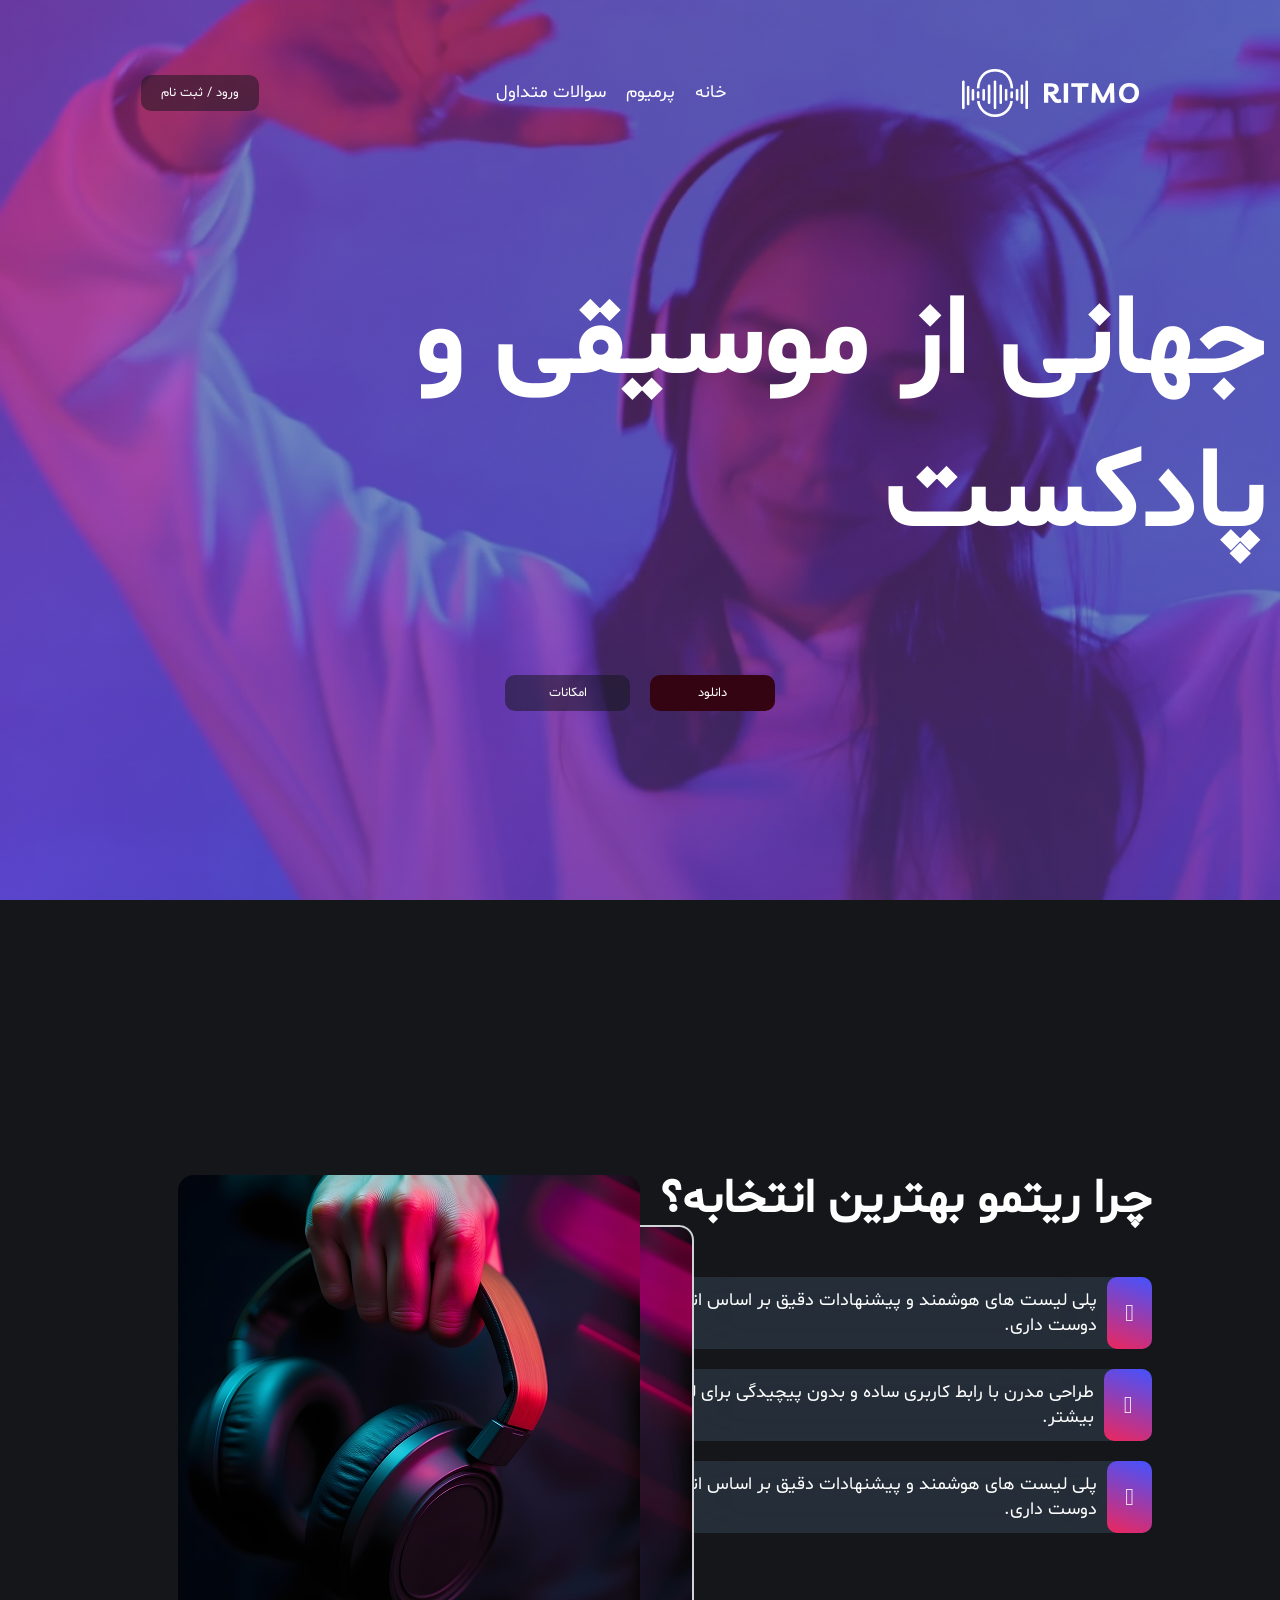
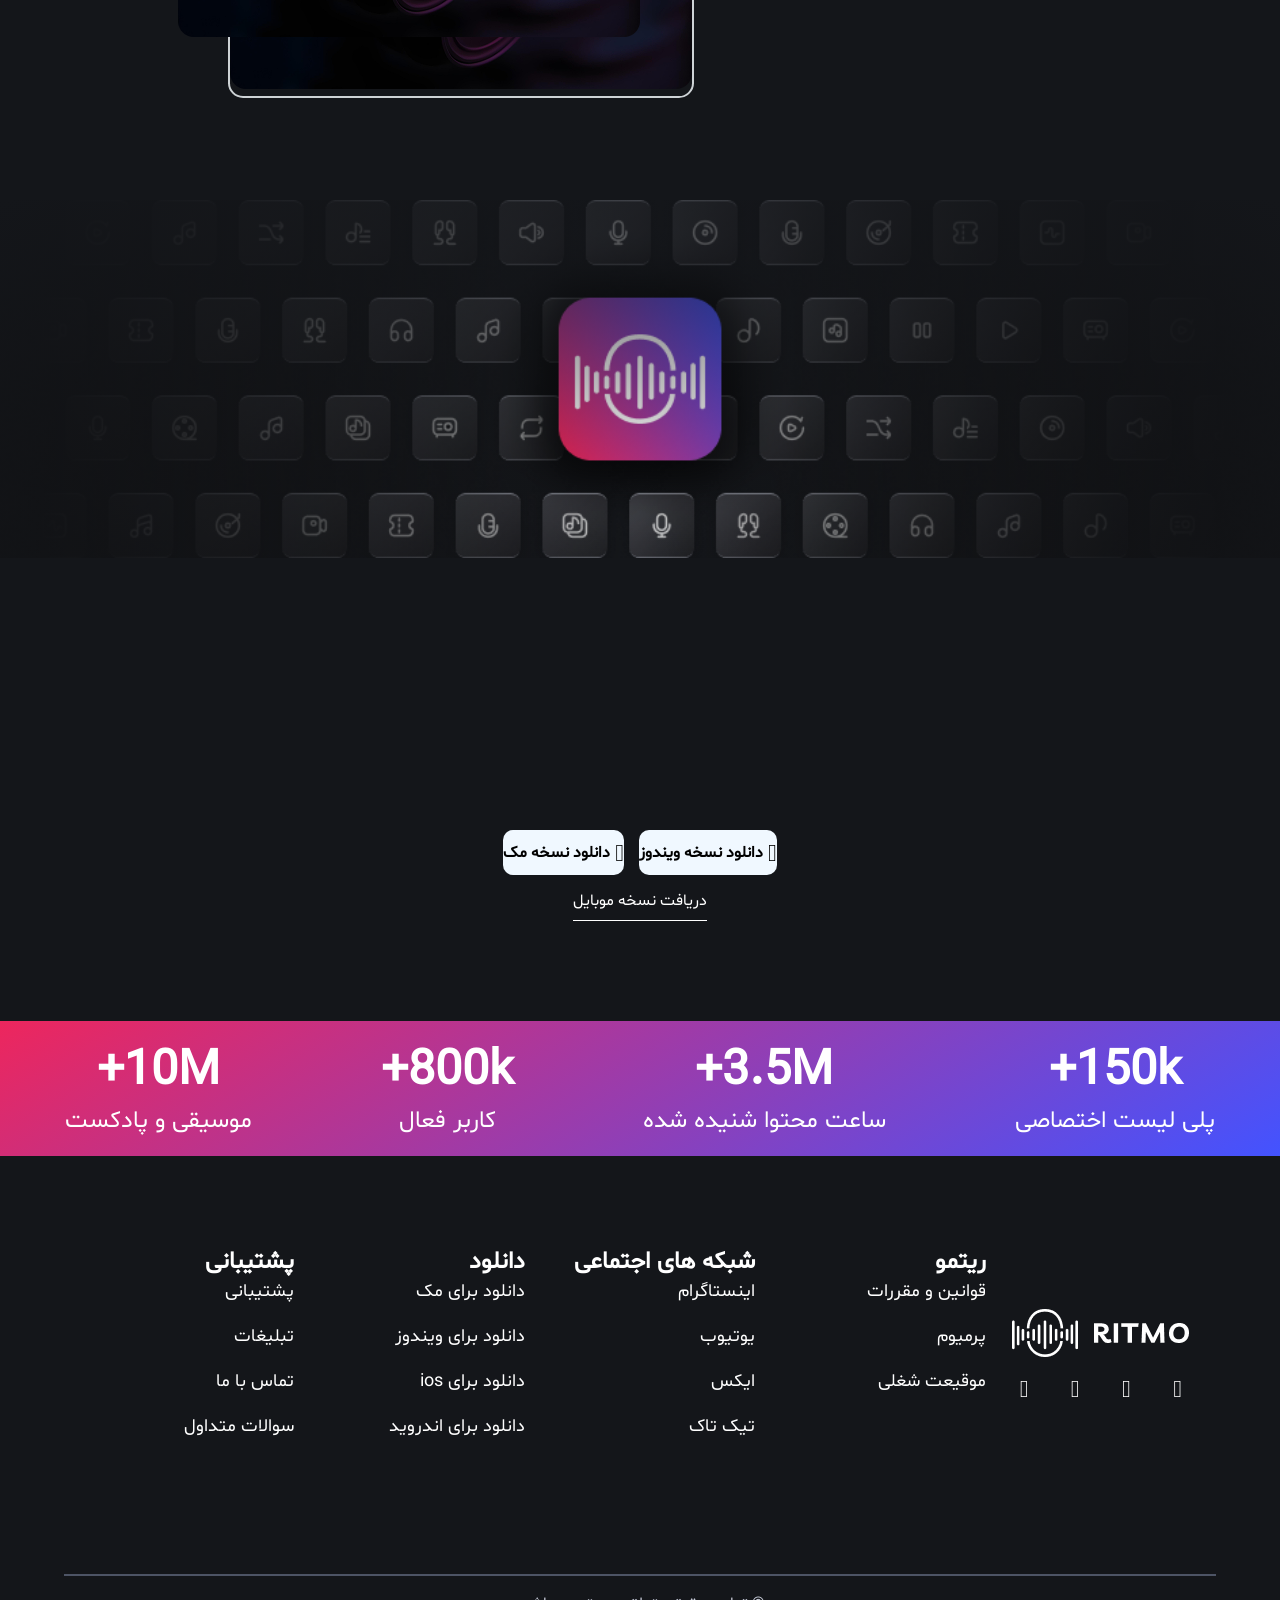
<file: index.html>
<!DOCTYPE html>
<html lang="en">

<head>
    <meta charset="UTF-8">
    <meta name="viewport" content="width=device-width, initial-scale=1.0">
    <link rel='stylesheet' href='./assetes/css/uicons-regular-straight.css'>
    <link rel='stylesheet' href='./assetes/css/uicons-brands.css'>
    <link rel='stylesheet' href='./assetes/css/uicons-solid-chubby.css'>
    <link rel="stylesheet" href="./assetes/css/style.css">
    <title>ریتمو</title>
</head>

<body>
    <div class="box1">
        <div class="header">
            <img src="./assetes/images/Logo (1).png" alt="">
            <ul>
                <li>خانه</li>
                <li>پرمیوم</li>
                <li>سوالات متداول</li>
            </ul>
            <a href="./login.html">
                <button id="buttom"> ورود / ثبت نام</button>
            </a>

        </div>
        <div>
            <h1>جهانی از موسیقی و پادکست</h1>
            <div class="button">
                <button class="button1"> دانلود </button>
                <button class="button2"> امکانات </button>
            </div>
        </div>
    </div>


    <div class="box2">
        <div class="box-1">
            <h2> چرا ریتمو بهترین انتخابه؟</h2>
            <br>
            <br>
            <div class="box-3">
                <ul class="ul-css">
                    <div class="list">
                        <div class="bg-icon">
                            <i class="fi fi-rs-folder-music"></i>
                        </div>
                        <p class="note"> پلی لیست های هوشمند و پیشنهادات دقیق بر اساس انچه دوست داری. </p>
                    </div>
                    <div class="list">
                        <div class="bg-icon">
                            <i class="fi fi-rs-microphone"></i>
                        </div>
                        <p class="note">طراحی مدرن با رابط کاربری ساده و بدون پیچیدگی برای لذت بیشتر.</p>
                    </div>
                    <div class="list">
                        <div class="bg-icon" ّ>
                            <i class="fi fi-rs-music-alt"></i>
                        </div>
                        <p class="note"> پلی لیست های هوشمند و پیشنهادات دقیق بر اساس انچه دوست داری. </p>
                    </div>
                </ul>
            </div>
        </div>
        <div class="box-2">
            <div class="Image1">
                <img src="./assetes/images/Image Overlay.png" alt="">
            </div>
            <div class="Image2">
                <img src="./assetes/images/Image Overlay.png" alt="">
            </div>
        </div>
    </div>

    <div class="Sub-Container">
    </div>
    <div class="download-btn">
        <div class="Button-Containe">
            <button class="Download-Button-Containe"> <i class="fi fi-brands-google-circle"></i>
                <p>دانلود نسخه ویندوز</p>
            </button>
            <button class="Download-Button-Containe"><i class="fi fi-brands-apple"></i>
                <p>دانلود نسخه مک</p>
            </button>
        </div>
        <div class="Button-Container2">
            <a href=""> دریافت نسخه موبایل</a>
        </div>
    </div>
    <div class="Stats-Section">
        <div>
            <p class="counter">150k+</p>
            <p> پلی لیست اختصاصی </p>
        </div>
        <div>
            <p class="counter">3.5M+</p>
            <p>ساعت محتوا شنیده شده </p>
        </div>
        <div>
            <p class="counter">800k+</p>
            <p>کاربر فعال </p>
        </div>
        <div>
            <p class="counter">10M+</p>
            <p>موسیقی و پادکست </p>
        </div>
    </div>
    <div class="footer">
        <div class=" images">
            <img src="./assetes/images/Logo (1).png" alt="">
            <div class="social-icons">
                <i class="fi fi-brands-instagram"></i>
                <i class="fi fi-brands-tik-tok"></i>
                <i class="fi fi-brands-twitter-alt"></i>
                <i class="fi fi-brands-facebook"></i>
            </div>
        </div>

        <div class="Legal-Container">
            <p class="Legal-Header">ریتمو</p>
            <ul>
                <li>قوانین و مقررات </li>
                <li>پرمیوم</li>
                <li>موقیعت شغلی</li>
            </ul>
        </div>
        <div class="Legal-Container">
            <p class="Legal-Header">شبکه های اجتماعی </p>
            <ul>
                <li>اینستاگرام</li>
                <li>یوتیوب</li>
                <li>ایکس </li>
                <li>تیک تاک</li>
            </ul>
        </div>
        <div class="Legal-Container">
            <p class="Legal-Header">دانلود </p>
            <ul>
                <li>دانلود برای مک</li>
                <li>دانلود برای ویندوز</li>
                <li>دانلود برای ios</li>
                <li>دانلود برای اندروید</li>
            </ul>
        </div>
        <div class="Legal-Container">
            <p class="Legal-Header">پشتیبانی</p>
            <ul>
                <li> پشتیبانی </li>
                <li> تبلیغات </li>
                <li> تماس با ما </li>
                <li> سوالات متداول </li>
            </ul>
        </div>
    </div>
    <div class="footer-note">
        <p>
            <span> &copy; </span> تمامی حقوق متعلق به ریتمو میباشد.
        </p>
    </div>
</body>

</html>
</file>
<file: assetes/css/uicons-brands.css>
/*!
*   _____       _             __                 _____                               ______ _       _   _
*  |_   _|     | |           / _|               |_   _|                             |  ____| |     | | (_)
*    | |  _ __ | |_ ___ _ __| |_ __ _  ___ ___    | |  ___ ___  _ __  ___   ______  | |__  | | __ _| |_ _  ___ ___  _ __
*    | | | '_ \| __/ _ \ '__|  _/ _` |/ __/ _ \   | | / __/ _ \| '_ \/ __| |______| |  __| | |/ _` | __| |/ __/ _ \| '_ \
*   _| |_| | | | ||  __/ |  | || (_| | (_|  __/  _| || (_| (_) | | | \__ \          | |    | | (_| | |_| | (_| (_) | | | |
*  |_____|_| |_|\__\___|_|  |_| \__,_|\___\___| |_____\___\___/|_| |_|___/          |_|    |_|\__,_|\__|_|\___\___/|_| |_|
*
*                         UIcons 4.0.0 - https://www.flaticon.com/uicons/interface-icons
*/
@font-face {
    font-family: "uicons-brands";
    src: url("https://cdn-uicons.flaticon.com/4.0.0/uicons-brands/webfonts/uicons-brands.woff2") format("woff2"),
    url("https://cdn-uicons.flaticon.com/4.0.0/uicons-brands/webfonts/uicons-brands.woff") format("woff"),
    url("https://cdn-uicons.flaticon.com/4.0.0/uicons-brands/webfonts/uicons-brands.eot#iefix") format("embedded-opentype");
    font-display: swap;
}
    i[class^="fi-brands-"]:before, i[class*=" fi-brands-"]:before, span[class^="fi-brands-"]:before, span[class*="fi-brands-"]:before {
font-family: uicons-brands !important;
font-style: normal;
font-weight: normal !important;
font-variant: normal;
text-transform: none;
line-height: 1;
-webkit-font-smoothing: antialiased;
-moz-osx-font-smoothing: grayscale;
}

        .fi-brands-3m:before {
    content: "\e014";
    }
        .fi-brands-500px:before {
    content: "\e01a";
    }
        .fi-brands-abbot-laboratories:before {
    content: "\e027";
    }
        .fi-brands-accusoft:before {
    content: "\e02f";
    }
        .fi-brands-acrobat:before {
    content: "\e032";
    }
        .fi-brands-adobe:before {
    content: "\e043";
    }
        .fi-brands-aecom:before {
    content: "\e048";
    }
        .fi-brands-aero:before {
    content: "\e049";
    }
        .fi-brands-after-effects:before {
    content: "\e04b";
    }
        .fi-brands-airbnb:before {
    content: "\e064";
    }
        .fi-brands-algolia:before {
    content: "\e073";
    }
        .fi-brands-amd:before {
    content: "\e082";
    }
        .fi-brands-american-express:before {
    content: "\e083";
    }
        .fi-brands-android:before {
    content: "\e090";
    }
        .fi-brands-animate:before {
    content: "\e0ac";
    }
        .fi-brands-app-store-ios:before {
    content: "\e0b9";
    }
        .fi-brands-apple:before {
    content: "\e0bb";
    }
        .fi-brands-apple-pay:before {
    content: "\e0c1";
    }
        .fi-brands-artstation:before {
    content: "\e13b";
    }
        .fi-brands-astrazeneca:before {
    content: "\e145";
    }
        .fi-brands-asus:before {
    content: "\e146";
    }
        .fi-brands-atandt:before {
    content: "\e148";
    }
        .fi-brands-atlassian:before {
    content: "\e149";
    }
        .fi-brands-atom:before {
    content: "\e14b";
    }
        .fi-brands-audition:before {
    content: "\e159";
    }
        .fi-brands-behance:before {
    content: "\e1d9";
    }
        .fi-brands-bitcoin:before {
    content: "\e20a";
    }
        .fi-brands-blackberry:before {
    content: "\e20e";
    }
        .fi-brands-blogger:before {
    content: "\e221";
    }
        .fi-brands-bluetooth:before {
    content: "\e22b";
    }
        .fi-brands-bootstrap:before {
    content: "\e268";
    }
        .fi-brands-bridgestone:before {
    content: "\e2e9";
    }
        .fi-brands-burger-king:before {
    content: "\e32d";
    }
        .fi-brands-c:before {
    content: "\e34e";
    }
        .fi-brands-capture:before {
    content: "\e3a1";
    }
        .fi-brands-cc-amazon-pay:before {
    content: "\e3eb";
    }
        .fi-brands-cc-apple-pay:before {
    content: "\e3ec";
    }
        .fi-brands-cc-diners-club:before {
    content: "\e3ed";
    }
        .fi-brands-cc-visa:before {
    content: "\e3ee";
    }
        .fi-brands-centos:before {
    content: "\e3f6";
    }
        .fi-brands-character:before {
    content: "\e403";
    }
        .fi-brands-chromecast:before {
    content: "\e45f";
    }
        .fi-brands-cloudflare:before {
    content: "\e516";
    }
        .fi-brands-confluence:before {
    content: "\e597";
    }
        .fi-brands-creative-commons:before {
    content: "\e5c7";
    }
        .fi-brands-creative-commons-by:before {
    content: "\e5c8";
    }
        .fi-brands-creative-commons-nc:before {
    content: "\e5c9";
    }
        .fi-brands-creative-commons-nc-eu:before {
    content: "\e5ca";
    }
        .fi-brands-creative-commons-nc-jp:before {
    content: "\e5cb";
    }
        .fi-brands-creative-commons-nd:before {
    content: "\e5cc";
    }
        .fi-brands-creative-commons-pd:before {
    content: "\e5cd";
    }
        .fi-brands-creative-commons-pd-alt:before {
    content: "\e5ce";
    }
        .fi-brands-creative-commons-remix:before {
    content: "\e5cf";
    }
        .fi-brands-creative-commons-sa:before {
    content: "\e5d0";
    }
        .fi-brands-creative-commons-sampling:before {
    content: "\e5d1";
    }
        .fi-brands-creative-commons-sampling-plus:before {
    content: "\e5d2";
    }
        .fi-brands-creative-commons-share:before {
    content: "\e5d3";
    }
        .fi-brands-creative-commons-zero:before {
    content: "\e5d4";
    }
        .fi-brands-css3:before {
    content: "\e5fa";
    }
        .fi-brands-css3-alt:before {
    content: "\e5fb";
    }
        .fi-brands-dailymotion:before {
    content: "\e630";
    }
        .fi-brands-deezer:before {
    content: "\e656";
    }
        .fi-brands-delphi:before {
    content: "\e65f";
    }
        .fi-brands-dev:before {
    content: "\e66f";
    }
        .fi-brands-devianart:before {
    content: "\e670";
    }
        .fi-brands-digg:before {
    content: "\e6a0";
    }
        .fi-brands-dimension:before {
    content: "\e6af";
    }
        .fi-brands-discord:before {
    content: "\e6b9";
    }
        .fi-brands-discord-circle:before {
    content: "\e6ba";
    }
        .fi-brands-discord-square:before {
    content: "\e6bb";
    }
        .fi-brands-docker:before {
    content: "\e6da";
    }
        .fi-brands-dribbble:before {
    content: "\e71a";
    }
        .fi-brands-dropbox:before {
    content: "\e724";
    }
        .fi-brands-drupal:before {
    content: "\e72f";
    }
        .fi-brands-ebay:before {
    content: "\e752";
    }
        .fi-brands-elementor:before {
    content: "\e766";
    }
        .fi-brands-ethereum:before {
    content: "\e79b";
    }
        .fi-brands-etsy:before {
    content: "\e79d";
    }
        .fi-brands-evernote:before {
    content: "\e7a2";
    }
        .fi-brands-facebook:before {
    content: "\e80c";
    }
        .fi-brands-facebook-messenger:before {
    content: "\e80d";
    }
        .fi-brands-facebook-messenger-circle:before {
    content: "\e80e";
    }
        .fi-brands-facebook-messenger-square:before {
    content: "\e80f";
    }
        .fi-brands-facebook-square:before {
    content: "\e810";
    }
        .fi-brands-fedex:before {
    content: "\e829";
    }
        .fi-brands-figma:before {
    content: "\e838";
    }
        .fi-brands-firefox:before {
    content: "\e896";
    }
        .fi-brands-firefox-browser:before {
    content: "\e897";
    }
        .fi-brands-flaticon:before {
    content: "\e8b7";
    }
        .fi-brands-flaticon-1:before {
    content: "\e8b8";
    }
        .fi-brands-flickr:before {
    content: "\e8ba";
    }
        .fi-brands-flipboard:before {
    content: "\e8bc";
    }
        .fi-brands-fonts:before {
    content: "\e8fa";
    }
        .fi-brands-foursquare:before {
    content: "\e90d";
    }
        .fi-brands-freepik:before {
    content: "\e918";
    }
        .fi-brands-freepik-1:before {
    content: "\e919";
    }
        .fi-brands-fresco:before {
    content: "\e91c";
    }
        .fi-brands-github:before {
    content: "\e965";
    }
        .fi-brands-gitlab:before {
    content: "\e966";
    }
        .fi-brands-goodreads:before {
    content: "\e989";
    }
        .fi-brands-google:before {
    content: "\e98a";
    }
        .fi-brands-google-circle:before {
    content: "\e98b";
    }
        .fi-brands-google-play:before {
    content: "\e98c";
    }
        .fi-brands-google-play-circle:before {
    content: "\e98d";
    }
        .fi-brands-google-play-square:before {
    content: "\e98e";
    }
        .fi-brands-google-square:before {
    content: "\e98f";
    }
        .fi-brands-haskell:before {
    content: "\ea38";
    }
        .fi-brands-hbo:before {
    content: "\ea44";
    }
        .fi-brands-hotjar:before {
    content: "\eaac";
    }
        .fi-brands-html5:before {
    content: "\eada";
    }
        .fi-brands-huawei:before {
    content: "\eadb";
    }
        .fi-brands-hubspot:before {
    content: "\eadc";
    }
        .fi-brands-ibm:before {
    content: "\eae7";
    }
        .fi-brands-iconfinder:before {
    content: "\eaed";
    }
        .fi-brands-illustrator:before {
    content: "\eaf5";
    }
        .fi-brands-illustrator-draw:before {
    content: "\eaf6";
    }
        .fi-brands-imdb:before {
    content: "\eafb";
    }
        .fi-brands-incopy:before {
    content: "\eb06";
    }
        .fi-brands-indesign:before {
    content: "\eb08";
    }
        .fi-brands-instagram:before {
    content: "\eb22";
    }
        .fi-brands-instagram-circle:before {
    content: "\eb23";
    }
        .fi-brands-instagram-square:before {
    content: "\eb24";
    }
        .fi-brands-intel:before {
    content: "\eb2c";
    }
        .fi-brands-invision:before {
    content: "\eb3a";
    }
        .fi-brands-itunes:before {
    content: "\eb4c";
    }
        .fi-brands-janseen:before {
    content: "\eb51";
    }
        .fi-brands-java:before {
    content: "\eb56";
    }
        .fi-brands-jcb:before {
    content: "\eb58";
    }
        .fi-brands-jira:before {
    content: "\eb5a";
    }
        .fi-brands-johnson-and-johnson:before {
    content: "\eb5c";
    }
        .fi-brands-joomla:before {
    content: "\eb5f";
    }
        .fi-brands-js:before {
    content: "\eb66";
    }
        .fi-brands-kickstarter:before {
    content: "\eb88";
    }
        .fi-brands-line:before {
    content: "\ec1d";
    }
        .fi-brands-line-circle:before {
    content: "\ec1e";
    }
        .fi-brands-line-square:before {
    content: "\ec1f";
    }
        .fi-brands-linkedin:before {
    content: "\ec27";
    }
        .fi-brands-linkedin-circle:before {
    content: "\ec28";
    }
        .fi-brands-linkedin-square:before {
    content: "\ec29";
    }
        .fi-brands-lisp:before {
    content: "\ec30";
    }
        .fi-brands-mailchimp:before {
    content: "\ec8c";
    }
        .fi-brands-marriott-international:before {
    content: "\ecb3";
    }
        .fi-brands-mcdonalds:before {
    content: "\ecc8";
    }
        .fi-brands-media-encoder:before {
    content: "\eccd";
    }
        .fi-brands-medium:before {
    content: "\ecd4";
    }
        .fi-brands-meta:before {
    content: "\ed06";
    }
        .fi-brands-meta-circle:before {
    content: "\ed07";
    }
        .fi-brands-meta-square:before {
    content: "\ed08";
    }
        .fi-brands-microsoft:before {
    content: "\ed1b";
    }
        .fi-brands-microsoft-edge:before {
    content: "\ed1c";
    }
        .fi-brands-microsoft-explorer:before {
    content: "\ed1d";
    }
        .fi-brands-mysql:before {
    content: "\eda6";
    }
        .fi-brands-napster:before {
    content: "\edad";
    }
        .fi-brands-nestle:before {
    content: "\edb2";
    }
        .fi-brands-netflix:before {
    content: "\edb3";
    }
        .fi-brands-node-js:before {
    content: "\eddc";
    }
        .fi-brands-nvidia:before {
    content: "\edf9";
    }
        .fi-brands-oracle:before {
    content: "\ee35";
    }
        .fi-brands-patreon:before {
    content: "\ee83";
    }
        .fi-brands-paypal:before {
    content: "\ee91";
    }
        .fi-brands-pfizer:before {
    content: "\ef0c";
    }
        .fi-brands-photoshop:before {
    content: "\ef24";
    }
        .fi-brands-photoshop-camera:before {
    content: "\ef25";
    }
        .fi-brands-photoshop-express:before {
    content: "\ef26";
    }
        .fi-brands-photoshop-lightroom:before {
    content: "\ef27";
    }
        .fi-brands-photoshop-lightroom-classic:before {
    content: "\ef28";
    }
        .fi-brands-php:before {
    content: "\ef29";
    }
        .fi-brands-pinterest:before {
    content: "\ef47";
    }
        .fi-brands-pinterest-square:before {
    content: "\ef48";
    }
        .fi-brands-postgre:before {
    content: "\efb3";
    }
        .fi-brands-premiere:before {
    content: "\efbc";
    }
        .fi-brands-premiere-rush:before {
    content: "\efbd";
    }
        .fi-brands-product-hunt:before {
    content: "\efdc";
    }
        .fi-brands-python:before {
    content: "\effc";
    }
        .fi-brands-raspberry-pi:before {
    content: "\f034";
    }
        .fi-brands-reddit:before {
    content: "\f04d";
    }
        .fi-brands-samsung:before {
    content: "\f0f3";
    }
        .fi-brands-sap:before {
    content: "\f0f7";
    }
        .fi-brands-sass:before {
    content: "\f0f8";
    }
        .fi-brands-shopify:before {
    content: "\f192";
    }
        .fi-brands-siemens:before {
    content: "\f1ae";
    }
        .fi-brands-sketch:before {
    content: "\f1d8";
    }
        .fi-brands-skype:before {
    content: "\f1ef";
    }
        .fi-brands-skype-circle:before {
    content: "\f1f0";
    }
        .fi-brands-skype-square:before {
    content: "\f1f1";
    }
        .fi-brands-slack:before {
    content: "\f1f3";
    }
        .fi-brands-slidesgo:before {
    content: "\f1ff";
    }
        .fi-brands-snapchat:before {
    content: "\f227";
    }
        .fi-brands-snapchat-circle:before {
    content: "\f228";
    }
        .fi-brands-snapchat-square:before {
    content: "\f229";
    }
        .fi-brands-sony:before {
    content: "\f246";
    }
        .fi-brands-soundcloud:before {
    content: "\f25b";
    }
        .fi-brands-spark:before {
    content: "\f26c";
    }
        .fi-brands-spotify:before {
    content: "\f285";
    }
        .fi-brands-spotify-square:before {
    content: "\f286";
    }
        .fi-brands-starbucks:before {
    content: "\f2ee";
    }
        .fi-brands-stock:before {
    content: "\f2fe";
    }
        .fi-brands-storyset:before {
    content: "\f30f";
    }
        .fi-brands-stripe:before {
    content: "\f319";
    }
        .fi-brands-substance-3d-designer:before {
    content: "\f326";
    }
        .fi-brands-substance-3d-painter:before {
    content: "\f327";
    }
        .fi-brands-substance-3d-sampler:before {
    content: "\f328";
    }
        .fi-brands-substance-3d-stager:before {
    content: "\f329";
    }
        .fi-brands-swift:before {
    content: "\f34d";
    }
        .fi-brands-t-mobile:before {
    content: "\f360";
    }
        .fi-brands-telegram:before {
    content: "\f39c";
    }
        .fi-brands-telegram-square:before {
    content: "\f39d";
    }
        .fi-brands-tencent:before {
    content: "\f3a7";
    }
        .fi-brands-the-home-depot:before {
    content: "\f3c2";
    }
        .fi-brands-threads:before {
    content: "\f3d2";
    }
        .fi-brands-threads-circle:before {
    content: "\f3d3";
    }
        .fi-brands-threads-square:before {
    content: "\f3d4";
    }
        .fi-brands-tik-tok:before {
    content: "\f3e9";
    }
        .fi-brands-tiktok-circle:before {
    content: "\f3ea";
    }
        .fi-brands-tiktok-square:before {
    content: "\f3eb";
    }
        .fi-brands-trello:before {
    content: "\f483";
    }
        .fi-brands-tripadvisor:before {
    content: "\f48b";
    }
        .fi-brands-tumblr:before {
    content: "\f4b7";
    }
        .fi-brands-twitch:before {
    content: "\f4c0";
    }
        .fi-brands-twitch-circle:before {
    content: "\f4c1";
    }
        .fi-brands-twitch-square:before {
    content: "\f4c2";
    }
        .fi-brands-twitter:before {
    content: "\f4c3";
    }
        .fi-brands-twitter-alt:before {
    content: "\f4c4";
    }
        .fi-brands-twitter-alt-circle:before {
    content: "\f4c5";
    }
        .fi-brands-twitter-alt-square:before {
    content: "\f4c6";
    }
        .fi-brands-typescript:before {
    content: "\f4cc";
    }
        .fi-brands-uber:before {
    content: "\f4cf";
    }
        .fi-brands-ubuntu:before {
    content: "\f4d0";
    }
        .fi-brands-unilever:before {
    content: "\f4dd";
    }
        .fi-brands-unity:before {
    content: "\f4df";
    }
        .fi-brands-unsplash:before {
    content: "\f4e3";
    }
        .fi-brands-ups:before {
    content: "\f4eb";
    }
        .fi-brands-usaa:before {
    content: "\f4f1";
    }
        .fi-brands-verizon:before {
    content: "\f577";
    }
        .fi-brands-videvo:before {
    content: "\f586";
    }
        .fi-brands-vimeo:before {
    content: "\f588";
    }
        .fi-brands-visa:before {
    content: "\f58f";
    }
        .fi-brands-visual-basic:before {
    content: "\f594";
    }
        .fi-brands-vk:before {
    content: "\f595";
    }
        .fi-brands-walmart:before {
    content: "\f5b9";
    }
        .fi-brands-wepik:before {
    content: "\f5f3";
    }
        .fi-brands-whatsapp:before {
    content: "\f5f5";
    }
        .fi-brands-whatsapp-circle:before {
    content: "\f5f6";
    }
        .fi-brands-whatsapp-square:before {
    content: "\f5f7";
    }
        .fi-brands-wikipedia:before {
    content: "\f60c";
    }
        .fi-brands-windows:before {
    content: "\f618";
    }
        .fi-brands-wix:before {
    content: "\f625";
    }
        .fi-brands-wordpress:before {
    content: "\f62a";
    }
        .fi-brands-xd:before {
    content: "\f640";
    }
        .fi-brands-xing:before {
    content: "\f641";
    }
        .fi-brands-yahoo:before {
    content: "\f644";
    }
        .fi-brands-yandex:before {
    content: "\f645";
    }
        .fi-brands-yelp:before {
    content: "\f646";
    }
        .fi-brands-youtube:before {
    content: "\f652";
    }
        .fi-brands-youtube-circle:before {
    content: "\f653";
    }
        .fi-brands-youtube-square:before {
    content: "\f654";
    }
        .fi-brands-zoom:before {
    content: "\f659";
    }
</file>
<file: assetes/css/style.css>
@font-face {
    font-family: "shabnam";
    src: url("../fonts/shabnam-font-v5.0.1/Shabnam.woff2");
}

body {
    direction: rtl;
    background-color: #14161a;
    font-family: "shabnam";
}

* {
    padding: 0;
    margin: 0;
    box-sizing: border-box;
}


.box1 {
    width: 100%;
    height: 100vh;
    background: linear-gradient(135deg, #ed265e50, #4353ff50), url(../images/Hero\ Section\ \(1\).png);
    background-size: cover;
    padding: 1rem;
    display: flex;
    flex-direction: column;
    align-items: center;
    justify-content: flex-start;
}

.header {
    width: 80%;
    height: 17vh;
    display: flex;
    justify-content: space-between;
    align-items: center;
    border-radius: 10px;

}

#buttom {
    border-radius: 10px;
    color: white;
    background-color: #14161a83;
    width: 100%;
    height: 4vh;
    font-family: shabnam;
    border: none;
    padding-left: 20px;
    padding-right: 20px;
    cursor: pointer;
}

ul {
    font-style: normal;
    font-size: large;
    font-family: shabnam;
    color: white;
    display: flex;
    gap: 20px;
    list-style: none;
}

h1 {
    color: white;
    font-family: shabnam;
    font-size: 7rem;
    display: flex;
    justify-content: center;
    align-items: center;
    margin-top: 100px;
}

.button {
    display: flex;
    justify-content: center;
    gap: 20px;
    margin-top: 100px;
}

.button1 {
    border-radius: 10px;
    color: white;
    background-color: #340412;
    width: 10%;
    height: 4vh;
    border: none;
    font-family: shabnam;
}

.button2 {
    border-radius: 10px;
    color: white;
    background-color: #14161a83;
    width: 10%;
    height: 4vh;
    border: none;
    font-family: shabnam;
}

.box2 {
    width: 80%;
    height: 100vh;
    display: flex;
    justify-content: center;
    align-items: center;
    margin: 0 auto;


}

.ul-css {
    display: flex;
    flex-direction: column !important;
    font-family: shabnam;
    font-size: large;


}

.Feature-Item {
    background-color: #46464728;
    border-radius: 4px;

}

.box-1 {
    width: 50%;
}

.list {
    display: flex;
    gap: 10px;
    align-items: center;
    background-color: rgba(140, 192, 235, 0.144);
    backdrop-filter: blur(50px);
    height: 8vh;
    border-radius: 10px;

}

.bg-icon {
    width: 4vw;
    height: 8vh;
    background: linear-gradient(200deg, #4353ff, #ed265d);
    border-radius: 10px;
    display: flex;
    align-items: center;
    justify-content: center;
}

.bg-icon i {
    font-size: 1.5rem;
    line-height: 0;
}

.box-2 {
    width: 50%;
    position: relative;

    height: 50vh;
}

.Image1 {
    position: absolute;
    top: 100px;
    left: 100px;
    border: 2px solid rgb(206, 211, 214);
    border-radius: 15px;
}

.Image2 {
    position: absolute;
    top: 50px;
    left: 50px;
}

h2 {
    color: white;
    font-family: shabnam;
    font-size: 3rem;

}

.Sub-Container {
    width: 100%;
    height: 70vh;
    background: radial-gradient(#14161a00, #14161a), url("../images/Container.png");
    background-size: contain;
    background-repeat: no-repeat;

}

.Download-Button-Containe {
    border: none;
    background-color: aliceblue;
    color: black;
    font-family: shabnam;
    font-size: 1rem;
    font-weight: bold;
    height: 5vh;
    display: flex;
    align-items: center;
    justify-content: center;
    gap: 5px;

}

i {
    line-height: 0;
}

.Download-Button-Containe i {
    font-size: 1.5rem;
}

.Button-Containe {
    display: flex;
    gap: 15px;
    justify-content: center;
    align-items: center;
    padding-bottom: 100px;
}

.Button-Container2 {
    display: flex;
    justify-content: center;
    align-items: center;
    padding-bottom: 50px;
}

.download-btn {
    width: 100%;
    height: fit-content;
    display: flex;
    flex-direction: column;
    justify-content: center;
    gap: 5px;
}

.download-btn div {
    width: 100%;
    height: fit-content;
    padding-bottom: 0;
}

.Button-Container2 button {
    border-bottom: 1px solid #fff;
    border-radius: 0;
    margin-top: 10px;
}

.Stats-Section {
    height: 15vh;
    background: linear-gradient(150deg, #ed265d, #4353ff);
    width: 100%;
    display: flex;
    justify-content: space-around;
    align-items: center;
    font-family: shabnam;
    font-size: x-large;
    color: white;
    text-align: center;

    margin-top: 100px;
}

.counter {
    font-family: shabnam;
    font-size: 3rem;
    color: white;
    font-weight: bold;
}

.images {
    width: 20%;
    height: 30vh;
    display: flex;
    align-items: center;
    flex-direction: column;
    justify-content: center;

}

.footer {
    width: 90%;
    height: 40vh;
    display: flex;
    margin-top: 60px;
    border-bottom: 2px solid #4D5465;
    margin: 60px auto;
    margin-bottom: 5px;
}

.Legal-Container {
    color: white;
    width: 20%;
    height: fit-content;
    margin-top: 30px;


}

.Legal-Header {
    font-family: SHABNAM;
    font-size: x-large;
    font-weight: bold;

}

.Legal-Container ul {
    display: flex;
    flex-direction: column;
}

.footer-note {
    height: 5vh;
    color: #C7CBD8;
    font-family: shabnam;
    font-size: 1rem;
    display: flex;
    justify-content: center;
    align-items: center;
}

.social-icons {
    margin-top: 10px;

}

.social-icons i {
    color: #fff;
    font-size: 1.5rem;
    margin: 0 1.2rem;
}
.Download-Button-Containe{
    border-radius: 10px;
}
.Button-Container2 a{
    color: white;
    text-decoration: none;
    border-bottom: 1px solid white;
    padding-bottom: 0.5rem;
    margin-top: 10px;
}
@media (max-width:425px) {
    body {
        width: 100%;
    }

    .header {
        width: 100%;
    }

    h1 {
        font-size: 2rem;
        margin-top: 0;
        text-align: center;
    }

    .header img {
        width: 30%;
    }

    .header ul {
        width: 100%;
        display: none;
    }

    .header button {
        width: 35%;
    }

    .box1 {
        background-position: center;
        height: 50vh;
    }

    .button {
        margin-top: 3rem;
    }

    .button1,
    .button2 {
        width: 30%;
    }

    .box-2 {
        width: 10vw;

    }

    .Stats-Section {
        width: 100%;
        font-size: 0.7rem;
    }

    .counter {
        font-size: 1.5rem;
        display: flex;
        justify-content: center;
        align-items: center;
    }

    .footer {
        width: 100%;
        flex-direction: column;
        height: fit-content;


    }

    .images {
        width: 80%;
        align-self: center;
    }

    .Legal-Container {
        width: 100%;
        height: fit-content;
        padding-right: 10px;
        margin-bottom: 2rem;
    }

    .Legal-Header {
        font-size: 1.5rem;
        margin-bottom: 1rem;
    }

    .bg-icon {
        width: 23vw;
    }

    .box2 {
        flex-direction: column;
    }

    .box-1 {
        width: 100%;
    }

    .box-2 {
        width: 100%;
    }

    .box-2 img {
        width: 100%;

    }

    .box-2 .Image1 {
        width: 70%;
        left: 56px !important;
    }

    .box-2 .Image2 {
        width: 70%;
        left: 12px !important;
    }

    .Sub-Container {
        width: 100%;
        height: 25vh;
        background-position: center;
        background-size: cover;
    }

    .Download-Button-Containe {
        width: 45%;
        padding: 2rem 1.5rem;
    }

    .Button-Containe {
        margin-top: 50px;
    }

    .Button-Container2 button {
        width: 40%;
    }

    .Stats-Section {
        margin-top: 40px;
        width: 100%;
        height: fit-content;
        padding: 1.5rem 1rem;
        display: flex;
        flex-wrap: wrap;
        align-content: center;
        justify-content: center;
        gap: 2rem;
    }
      .Stats-Section div {
     
        width: 45%;
      
    }

    .footer ul {
        gap: 15px;
    }

    h2 {
        font-size: 1.5rem;
        text-align: center;
    }

    .list p {
        font-size: .9rem;
        line-height: 2;
    }

    #buttom {
        width: 100;
    }
    .footer-note{
        margin: 20px 0;
    }
}
</file>
